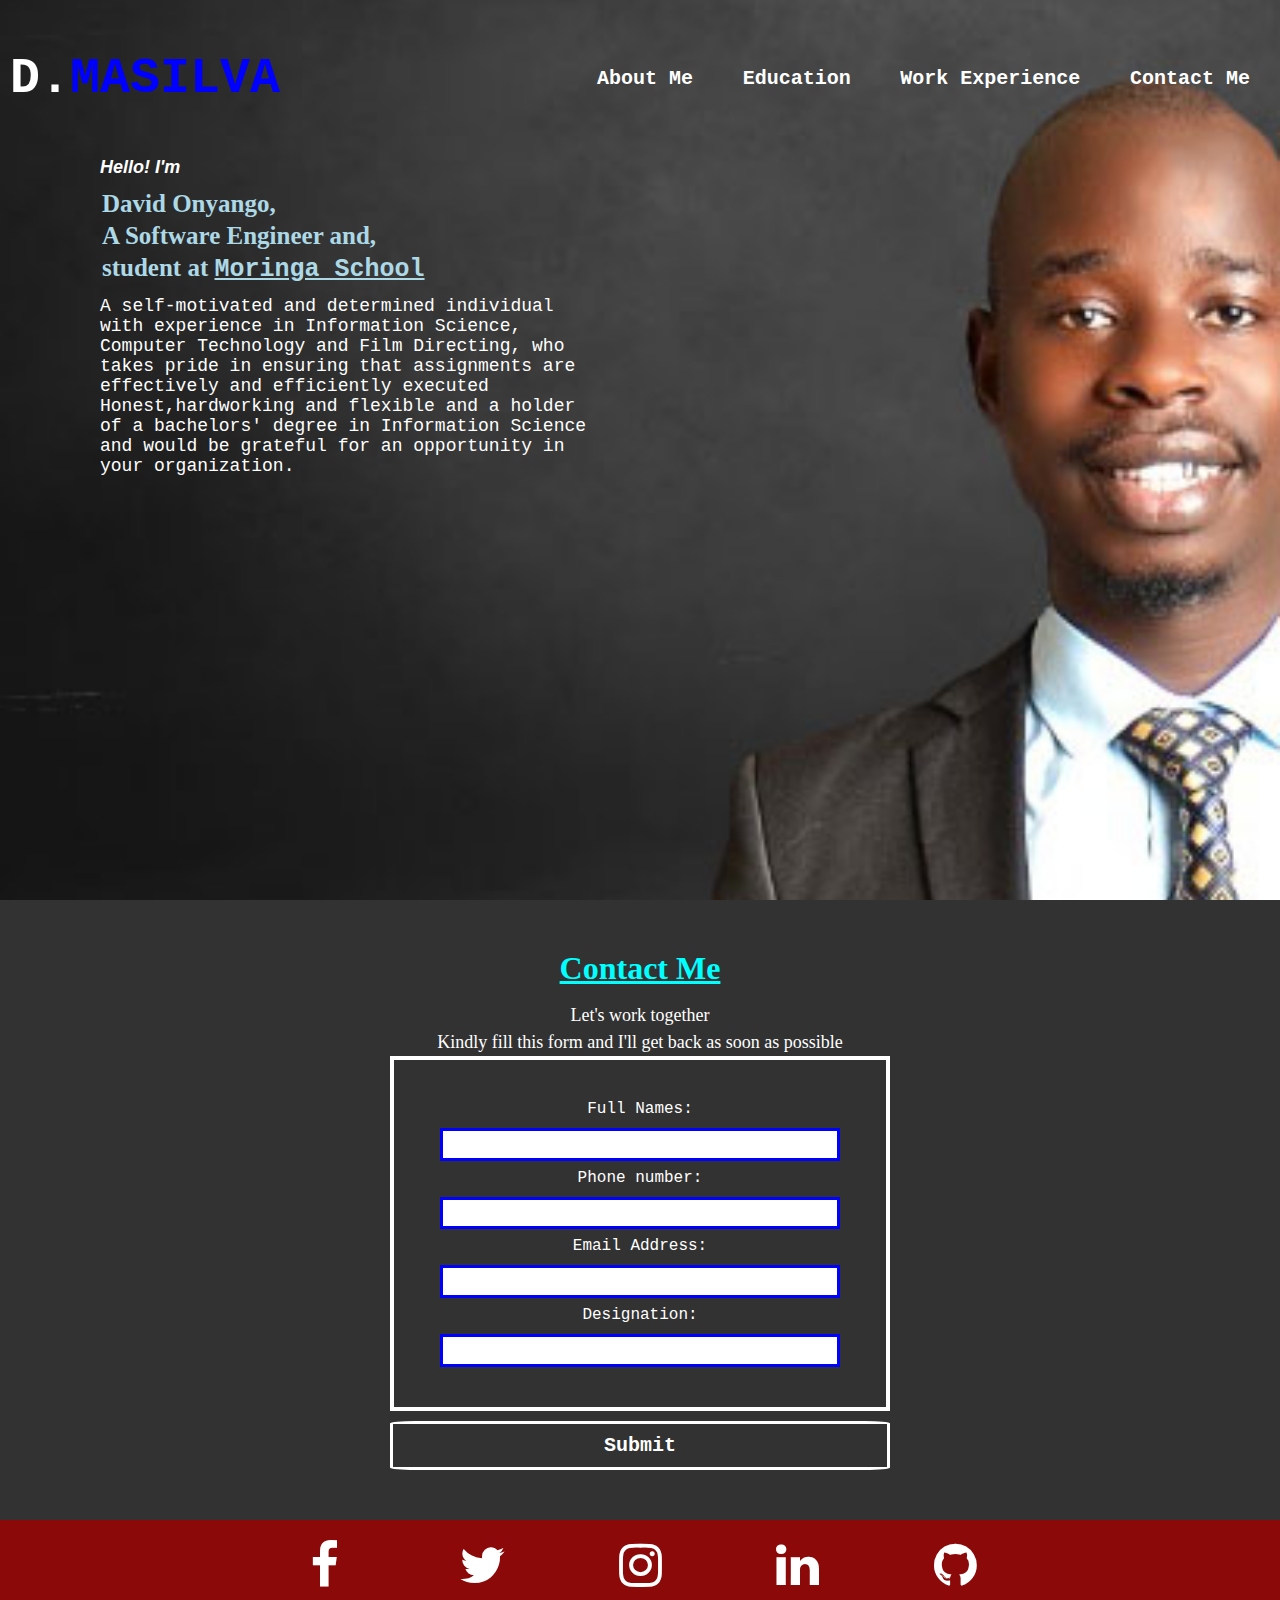
<file: index.html>
<!DOCTYPE html>
<html lang="en">
<head>
    <meta charset="UTF-8">
    <meta http-equiv="X-UA-Compatible" content="IE=edge">
    <meta name="viewport" content="width=device-width, initial-scale=1.0">
    <title>davy-masilva</title>
    <link rel="stylesheet" href="./css/style.css">    
    <link rel="stylesheet" href="https://cdnjs.cloudflare.com/ajax/libs/font-awesome/4.7.0/css/font-awesome.min.css">
</head>
<body>
    <div class="background">
    <div class="header">
        <nav>
            <a class="main-logo" href="./index.html"><h1 id="home" class="logo"><span>D.</span>MASILVA</h1></a>
            <ul>
                <li><a href="./about_me.html">About Me</a></li>
                <li><a href="./education.html">Education</a></li>
                <!-- <li><a href="biography.html">Biography</a></li> -->
                <li><a href="./work.html">Work Experience</a></li>
                <li><a href="#contact-me">Contact Me</a></li>
                </ul>
                <!-- <button type="button">Hire Me</button> -->
        </nav>
        <!-- <a href="#test">go to david</a> -->
        
        <div class="content">
           
        
               
                <p class="intro">Hello! I'm</p>
                <div id="main_intro">
                <p class="main_intro">David Onyango,</p>
                <p class="main_intro">A Software Engineer and,</p>
                <p class="main_intro">student at <a href="https://moringaschool.com/" target="_blank">Moringa School</a></p>
                </div>
                <div class="explain">
                    <p>A self-motivated and determined individual with experience in Information Science, Computer Technology and Film Directing, who takes pride in ensuring that assignments are effectively and efficiently executed Honest,hardworking and flexible and a holder of a bachelors' degree in Information Science and would be grateful for an opportunity in your organization.</p>
                    <!-- <p>A self-motivated and determined individual with experience in Information Science, Computer Technology and<span id="dots">...</span><span id="more">Film Directing, who takes pride in ensuring that assignments are effectively and efficiently executed Honest,hardworking and flexible and a holder of a bachelors' degree in Information Science and would be grateful for an opportunity in your organization.</span></p>
                    <button id="myBtn" onclick="myFunction()">Read more</button>
                    <script src="./js/index.js"></script> -->
                </div>

        
          
            </div>
    </div>
    <div class="footer">
        

        <div class="form">
            <h1 id="contact-me" class="contact">Contact Me</h1>
            <p class="form-center">Let's work together</p>
            <p class="form-center">Kindly fill this form and I'll get back as soon as possible</p>
            <form>
               <fieldset>
                <label for="full-name">Full Names:<input type="text" name="full-name" required id="full-name"></label>
                <label for="phone">Phone number:<input type="number" name="phone" id="phone"></label>
                <label for="email">Email Address:<input type="email" name="email" required id="email"></label>
                <label for="designation">Designation:<input type="text" name="designation" id="designation"></label>
               </fieldset>
                            
                
                <button class="submit-button">Submit</button>
            </form>
        </div>
            <footer>
                <a id="icon1" target="_blank" href="https://www.facebook.com/adi.dave.902" class="fa fa-facebook"></a>
                <a id="icon2" target="_blank" href="https://twitter.com/Davy_Masilva" class="fa fa-twitter"></a>
                <a id="icon3" target="_blank" href="https://www.instagram.com/davy_masilva/" class="fa fa-instagram"></a>
                <a id="icon4" target="_blank" href="https://www.linkedin.com/in/david-onyango-082750201/" class="fa fa-linkedin"></a>
                <a id="icon5" target="_blank" href="https://github.com/DMasilva" class="fa fa-github"></a>
            </footer>
            
    </div>   
   </div> 

   
  </body>
</html>
</file>
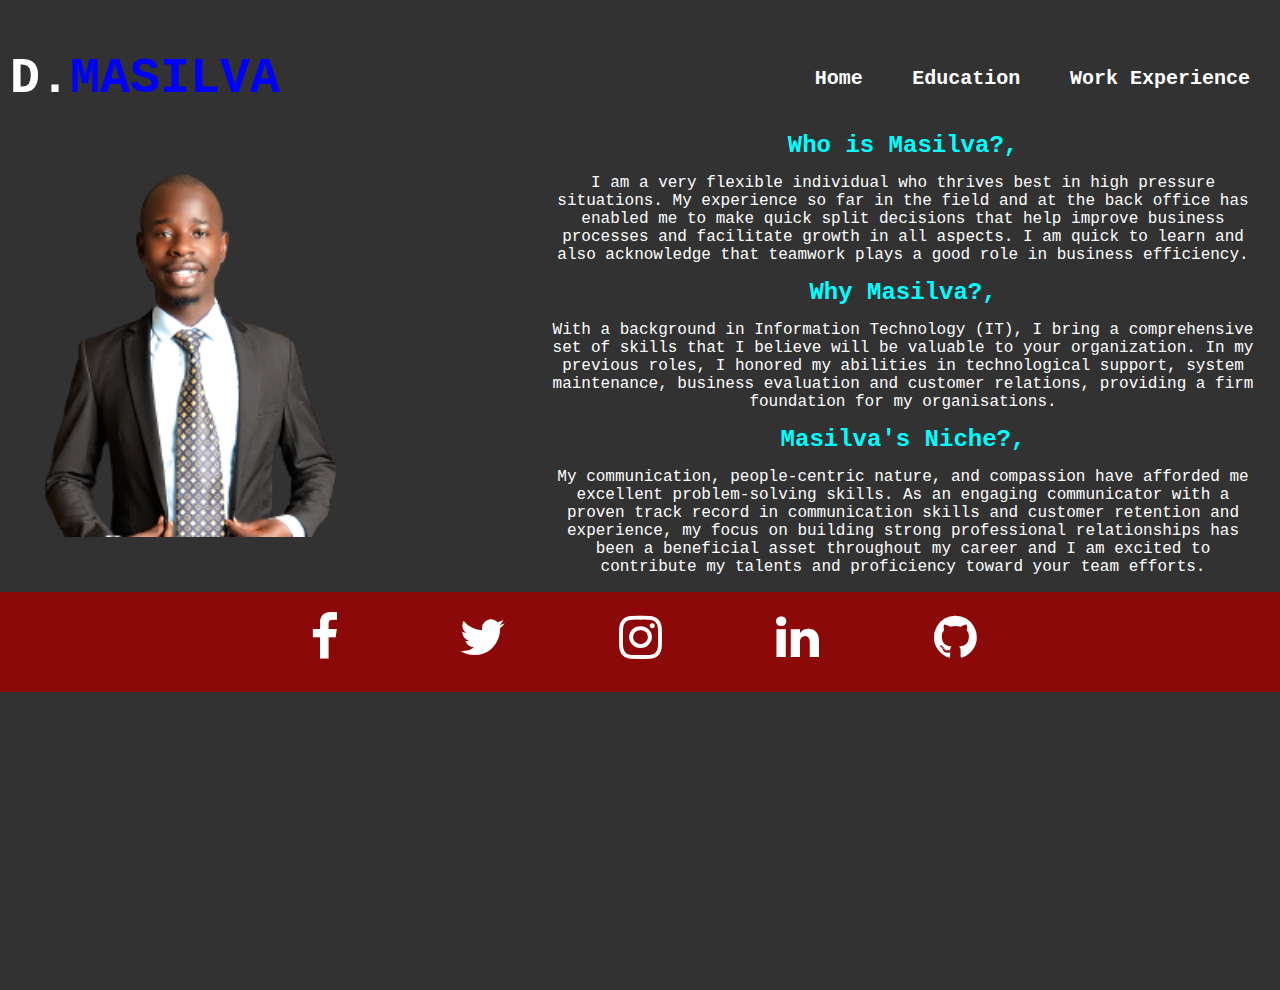
<file: about_me.html>
<!DOCTYPE html>
<html lang="en">
<head>
    <meta charset="UTF-8">
    <meta http-equiv="X-UA-Compatible" content="IE=edge">
    <meta name="viewport" content="width=device-width, initial-scale=1.0">
    <title>about-me</title>
    <link rel="stylesheet" href="./css/style.css">  
    <link rel="stylesheet" href="https://cdnjs.cloudflare.com/ajax/libs/font-awesome/4.7.0/css/font-awesome.min.css">  
</head>
<body>
    <div class="about">
        <nav>
            <a class="main-logo" href="./index.html"><h1 id="home" class="logo"><span>D.</span>MASILVA</h1></a>
        <ul>
            <li><a href="./index.html">Home</a></li>
            <li><a href="./education.html">Education</a></li>
            <li><a href="./work.html">Work Experience</a></li> 
        </ul>
    </nav>
        <div class="right_side">
            
        </div>

       
        <img src="./images/full_edited.png" alt="Graduation picture of Masilva">
        <div class="about_right">
            <h2 class="explanation">Who is Masilva?,</h2>
                <p class="textarea">I am a very flexible individual who thrives best in high pressure situations. My experience so far in the field and at the back office has enabled me to make quick split decisions that help improve business processes and facilitate growth in all aspects. I am quick to learn and also acknowledge that teamwork plays a good role in business efficiency.</p>

            <h2 class="explanation">Why Masilva?,</h2>
                <p class="textarea">With a background in Information Technology (IT), I bring a comprehensive set of skills that I believe will be valuable to your organization. In my previous roles, I honored my abilities in technological support, system maintenance, business evaluation and customer relations, providing a firm foundation for my organisations.</p>


            <h2 class="explanation">Masilva's Niche?,</h2>
                <p class="textarea">My communication, people-centric nature, and compassion have afforded me excellent problem-solving skills. As an engaging communicator with a proven track record in communication skills and customer retention and experience, my focus on building strong professional relationships has been a beneficial asset throughout my career and I am excited to contribute my talents and proficiency toward your team efforts.</p>
        <!-- <div class="bottom">
        <footer>
            <a id="icon1" target="_blank" href="https://www.facebook.com/adi.dave.902" class="fa fa-facebook"></a>
            <a id="icon2" target="_blank" href="https://twitter.com/Davy_Masilva" class="fa fa-twitter"></a>
            <a id="icon3" target="_blank" href="https://www.instagram.com/davy_masilva/" class="fa fa-instagram"></a>
            <a id="icon4" target="_blank" href="https://www.linkedin.com/in/david-onyango-082750201/" class="fa fa-linkedin"></a>
            <a id="icon5" target="_blank" href="https://github.com/DMasilva" class="fa fa-github"></a>
        </footer>
    
       </div> -->
        
            </div>
            <footer>
                <a id="icon1" target="_blank" href="https://www.facebook.com/adi.dave.902" class="fa fa-facebook"></a>
                <a id="icon2" target="_blank" href="https://twitter.com/Davy_Masilva" class="fa fa-twitter"></a>
                <a id="icon3" target="_blank" href="https://www.instagram.com/davy_masilva/" class="fa fa-instagram"></a>
                <a id="icon4" target="_blank" href="https://www.linkedin.com/in/david-onyango-082750201/" class="fa fa-linkedin"></a>
                <a id="icon5" target="_blank" href="https://github.com/DMasilva" class="fa fa-github"></a>
            </footer>
      
</body>
</html>
</file>
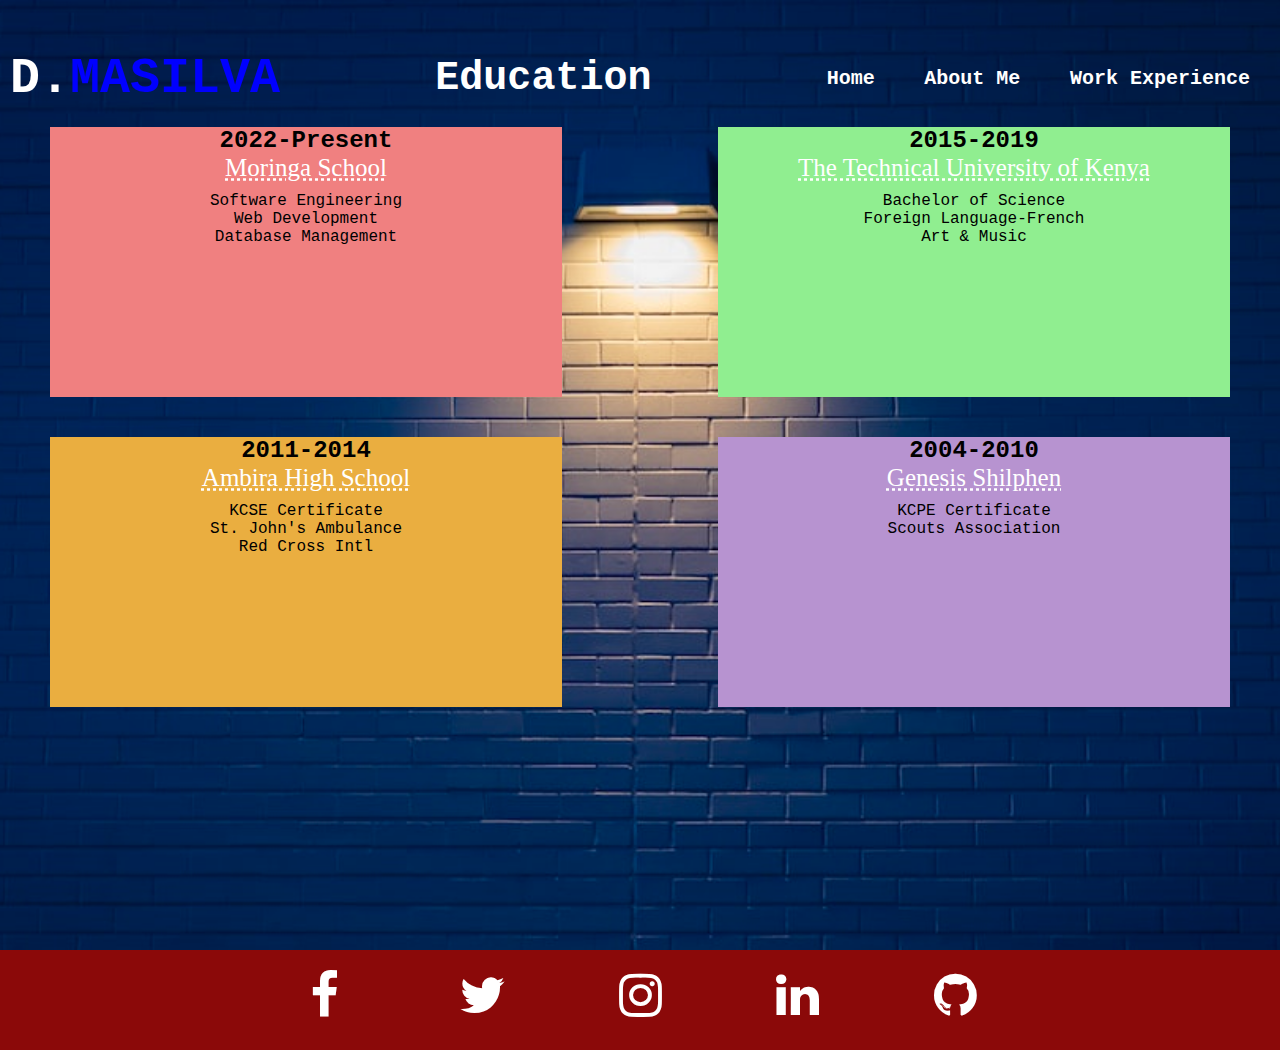
<file: education.html>
<!DOCTYPE html>
<html lang="en">
<head>
    <meta charset="UTF-8">
    <meta http-equiv="X-UA-Compatible" content="IE=edge">
    <meta name="viewport" content="width=device-width, initial-scale=1.0">
    <title>Education</title>
    <link rel="stylesheet" href="./css/style.css">   
    <link rel="stylesheet" href="https://cdnjs.cloudflare.com/ajax/libs/font-awesome/4.7.0/css/font-awesome.min.css">  
</head>
<body class="bg">
    <div class="education"> 
        <nav>
            <a class="main-logo" href="./index.html"><h1 id="homes" class="logo"><span id="blue">D.</span>MASILVA</h1></a>
        <h1 class="white" id="educate">Education</h1>
        <ul>
            <li><a class="change" href="./index.html">Home</a></li>
            <li><a class="change"  href="./about_me.html">About Me</a></li>
            <li><a class="change"  href="./work.html">Work Experience</a></li>
        </ul>
        </nav>
    
        <div class="moringa">
            <h2>2022-Present</h2>
            <p class="edu">Moringa School</p>
            <ul>
                <li>Software Engineering</li>
                <li>Web Development</li>
                <li>Database Management</li>
            </ul>

        </div>
        <div class="tuk">
            <h2>2015-2019</h2>
            <p class="edu">The Technical University of Kenya</p>
            <ul>
                <li>Bachelor of Science</li>
                <li>Foreign Language-French</li>
                <li>Art & Music</li>
            </ul>

        </div>
        <div class="ambira">
            <h2>2011-2014</h2>
            <p class="edu">Ambira High School</p>
            <ul>
                <li>KCSE Certificate</li>
                <li>St. John's Ambulance</li>
                <li>Red Cross Intl</li>
            </ul>

        </div>
        <div class="genesis">

            <h2>2004-2010</h2>
            <p class="edu">Genesis Shilphen</p>
            <ul>
                <li>KCPE Certificate</li>
                <li>Scouts Association</li>
            </ul>

        </div>
    </div>
    <footer>
        <a id="icon1" target="_blank" href="https://www.facebook.com/adi.dave.902" class="fa fa-facebook"></a>
        <a id="icon2" target="_blank" href="https://twitter.com/Davy_Masilva" class="fa fa-twitter"></a>
        <a id="icon3" target="_blank" href="https://www.instagram.com/davy_masilva/" class="fa fa-instagram"></a>
        <a id="icon4" target="_blank" href="https://www.linkedin.com/in/david-onyango-082750201/" class="fa fa-linkedin"></a>
        <a id="icon5" target="_blank" href="https://github.com/DMasilva" class="fa fa-github"></a>
    </footer>

        
</body>
</html>
</file>
<file: css/style.css>
html{
   scroll-behavior: smooth;
}

*{
   padding: 0%;
   margin: 0%;
   font-family: 'Courier New', Courier, monospace;
   
}

#icon1, #icon2, #icon3, #icon4, #icon5{
   font-size: 50px;
}

.background{
   width: 100%;
   height: 180vh;
   background-color:rgba(50,50,50,6);
}

.header{
   height: 100vh;
   width: 100%;
   background-image: linear-gradient(rgba(50,50,50,5), rgba(50,50,50,5));
   background-image: url(../images/Masilva.jpg);
   background-size: cover;
   background-position: center;
   background-color: rgba(50,50,50,5)
}

nav{
   display: flex;
   align-items: center;
   justify-content: space-between;
   padding-top: 50px;
   padding-left:10px ;
   padding-right:10px ;
}

.logo{
   color: blue;
   font-size: 50px;
   
}
span{
   color: white;
}

nav ul li{
   display: inline;
   list-style-type: none;
   padding: 10px 20px;
   font-size: 20px;


}
nav ul li a{
   color:white;
   text-decoration:none;
   font-weight: bold;
}

nav ul li a:hover{
   color: blue;
   transition: .2s;
}

.submit-button{
   border: none;
   background-color:rgba(50, 50, 50, 5);
   padding : 10px 10px;
   border-radius:5%;
   font-size: 20px;
   font-weight: bold;
   border-style: solid;
   border-color: white;
   color: white;
   width: 500px;
   transition: .2s;
   padding-top: 10px;
   margin-top: 10px;
}

button:hoover{
   transform: scale(1.3);
   cursor:all-scroll;
}

.content{
   text-align: left;
   margin-left: 100px;
   height: 400px;
   width: 500px;
   /* background-color: red; */
   padding-top: 50px;
   color: white;
}

.intro{
   font-size: 18px;
   font-family: Arial, Helvetica, sans-serif;
   font-style: italic;
   font-weight: bold;
}

.about{
   height: 110vh;
   width: 100%;
   /* background-image: linear-gradient(rgba(0,0,0,5), rgba(0,0,0,5));
   background-image: url(../images/full_edited.png);
   background-size: cover; */
   background-position:center;
   background-color: rgba(50,50,50,5)
   
}

.form{
   margin-top: 50px;
   background-color: rgba(50,50,50,5)
}

.main_intro{
   font-size: 25px;
   font-weight: bold;
   color: lightblue;
   font-family: "Times New Roman";
   padding: 2px;
}

#main_intro{
   padding-top: 10px;
   padding-bottom: 10px;
}

.explain{
   font-size: 18px;
   font-family: "Calibri ";
   
}
.main_intro a{
   color: lightblue;
}

.education{
   height: 100vh;
   width: 100%;
   /* background-image: linear-gradient(rgba(0,0,0,5), rgba(0,0,0,5));
   background-image: url(../images/light.jpeg);  */
   /* background-size: 50%; */
   background-position:center;
   /* background-color:blue; */
}

.bg{
   background-image: url(../images/light.jpeg);
   background-position: center;
   background-size: cover;
}

.bg1{
   background-image: url(../images/background-wall.v1.png);
   background-position: center;
   background-size: 82%;
}

.right_side{
   /* background-color: red; */
   text-align: right;
   padding-top: 10px;
   margin-left: 50%;
}

.moringa, .solar{
   background-color: lightcoral;
   width: 40%;
   height: 30vh;
   float: left;
   margin-left:50px;
   margin-top: 20px;
   text-align: center;
}

.tuk, .kuscco{
   background-color: lightgreen;
   width: 40%;
   height: 30vh;
   float: right;
   margin-right:50px;
   margin-top: 20px;
   text-align: center;
}

#kuscco_ltd{
   background-color: aqua;
}

#iebc_kenya{
background-color: chocolate;
}

#gem{
   background-color: fuchsia;

}

.ambira, .volunteer{
   background-color: rgb(234, 174, 64);
   width: 40%;
   height: 30vh;
   float: left;
   margin-top: 40px;
   margin-left: 50px;
   text-align: center;
}

.genesis, .iebc{
   background-color: rgb(183, 147, 208);
   width: 40%;
   height: 30vh;
   float: right;
   margin-right:50px;
   margin-top: 40px;
   text-align: center;
}

.about_right{
   text-align: center;
   float: right;
   width: 55%;
   margin-right: 25px;
}

.explanation{
   padding: 15px;
   color: aqua;
}

.textarea{
   color: white;
   text-align: none;
}

/* #homes, #blue, #educate{
   color: blue;
} */

.white{
   color: white;
   font-size: 40px;
   /* text-decoration: underline solid white; */
}
   
/* #educate{
   text-decoration: underline solid blue;
} */

.change{
   color: white;
}

.change:hover{
   color: aqua;
   transition: .2s;
}

img{
  
   height: 420px;
   margin-left: 15px;
}

.img-logo{
   height: 100px;
}

.main-logo{
   text-decoration: none;
   

}

/* nav .main-logo:hover{
   transition: .3s;
   color: white;
} */


.footer{
      height: 100vh;
      width: 100%;
      /* background-image: linear-gradient(rgba(0,0,0,5), rgba(0,0,0,5));
      background-image: url(../images/Masilva.jpg);
      background-size: cover;
      background-position: center; */
      background-color:rgba(50, 50, 50, 5)
}



footer{
   
   height: 100px;
   margin-top: 50px;
   text-align: center;
   background-color: rgb(139, 9, 9);
}

footer a{
   text-decoration: none;
   color: white;
   padding: 10px 10px;
   margin-top: 10px;
   justify-content: space-between;
   width: 10%;
   
}

label{
   display: block;
   margin: 0.5rem 0;
   text-align: center;
   color: white;
   font-size: 25px solid;
}

fieldset{
   background-color: rgba(50, 50, 50, 5);
   border: solid 4px;
   border-color: white;
   padding: 2rem 0;
   /* border-bottom: 3px solid #3b3b4f; */
}

.form-center{
   text-align: center;
   color: white;
   font-size: 18px;
   padding: 3px;
   font-family: "Calibri Light";
   
}
.contact{
   font-size: 40px solid;
   color: aqua;
   text-align: center;
   text-decoration: underline;
   padding-bottom:15px;
   font-family: Georgia, 'Times New Roman', Times, serif;
   
}

form {
   width: 60vw;
   max-width: 500px;
   min-width: 300px;
   margin: 0 auto
   
}

.edu{
   font-size: 25px;
   font-family: "New Times Roman";
   text-decoration: underline dotted white;
   padding-bottom: 10px;
   color: white;
   font-weight: solid;
   font-display: block;
}

#change_color{
color: rgb(137, 30, 170);

}

#solar_ray{
   background-color: rgb(135, 43, 43);
}

input{
   
   margin: 10px 0 0 0;
   width:80%;
   min-height: 2em;
   background-color: white;
   border: 3px solid blue;
   color: black;
}

.logo-pictures{
   display: inline;
   display: flex;
   width: 25px;
   margin: auto;
   justify-content: space-between;
   align-items: center;
}

.moringa ul li, .ambira ul li, .genesis ul li, .tuk ul li{
   list-style-type: none;
}

.solar ul li, .kuscco ul li, .iebc ul li, .volunteer ul li{
   list-style-type: none;
   text-align: none;
   margin left: 5px;
}

.solar ul li{
   color: pink;
}

.work{
   height: 100vh;
   width: 100%;
   /* background-image: linear-gradient(rgba(0,0,0,5), rgba(0,0,0,5));
   background-image: url(../images/background-wall.webp);
   background-size: cover;
   background-position: center; */
   /* background-color:rgb(75, 77, 78);  */
}

/* #more{
   display: none;
} */




/* body {
   background-image: url(../images/Masilva.jpg);
    
    
} */
/* .navbar{
   float:left;
   display: flex;
   width: 15%;
   margin-left: auto;
   margin-right: auto;
   
}

.content{
   text-align: left;
   margin-left: 50px;
   height: 300px;
   width: 400px;
   background-color: red;
}
p{
  
   margin-left: 50px;
   text-align: left;
   
}
.stubborn{
   text-align: left;
   margin-left: 0%;
   font-size: 10px;
}


    */

/* ul {
      list-style-type: none;
      margin: 0;
      padding: 0;
      background-color: lightblue;
}

li {
   display: inline;
   padding: 10px;
   text-align: right;
 } */
</file>
